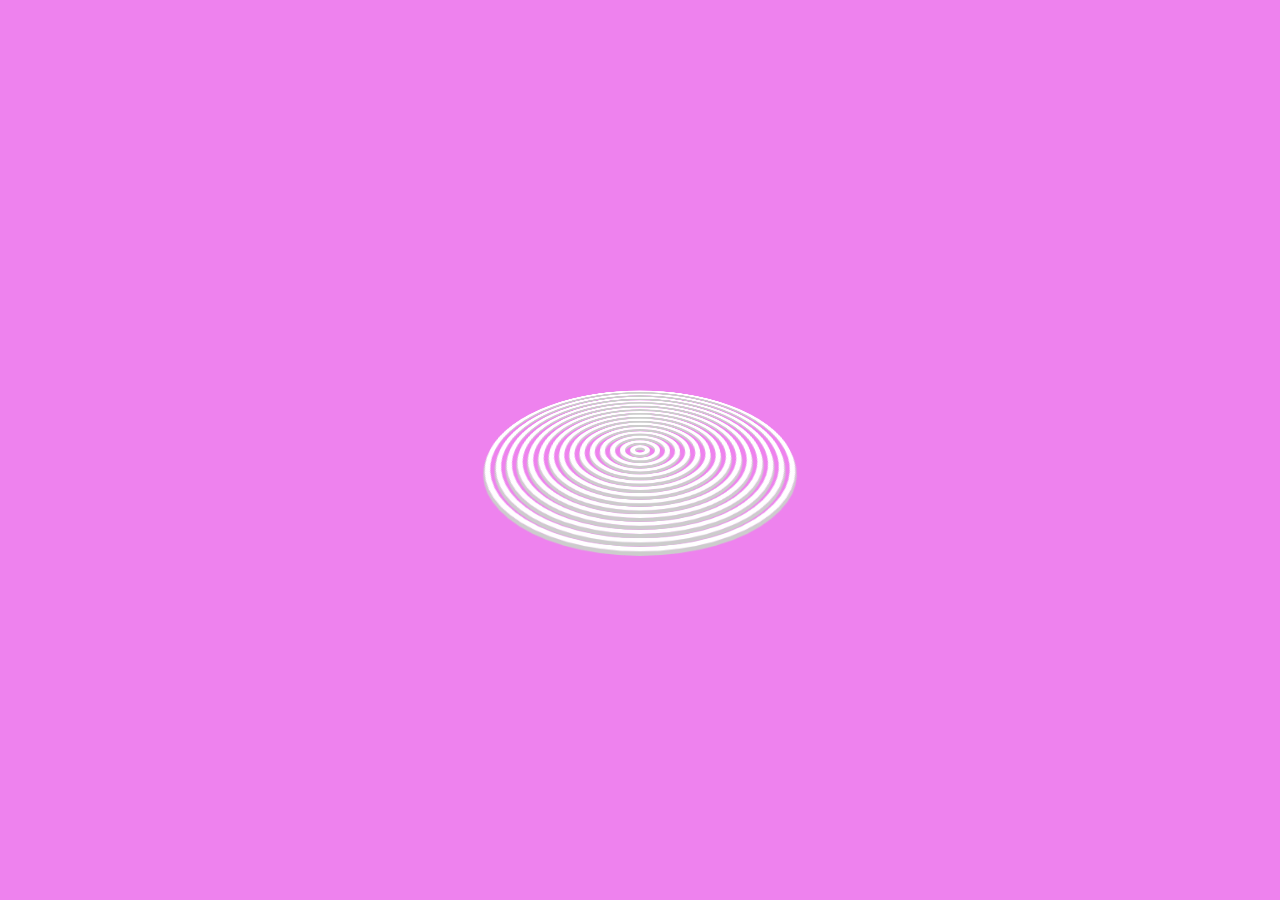
<file: 3D Wavy Circular Loader/index.html>
<!DOCTYPE html>
<html lang="en">
<head>
    <meta charset="UTF-8">
    <meta http-equiv="X-UA-Compatible" content="IE=edge">
    <meta name="viewport" content="width=device-width, initial-scale=1.0">
    <title>3D Wavy Circular Loader</title>
    <link rel="stylesheet" href="style.css">
</head>
<body>
    <div class="loader">
        <span class="ring"></span>
        <span class="ring"></span>
        <span class="ring"></span>
        <span class="ring"></span>
        <span class="ring"></span>
        <span class="ring"></span>
        <span class="ring"></span>
        <span class="ring"></span>
        <span class="ring"></span>
        <span class="ring"></span>
        <span class="ring"></span>
        <span class="ring"></span>
        <span class="ring"></span>
        <span class="ring"></span>
        <span class="ring"></span>
    </div>
</body>
</html>
</file>
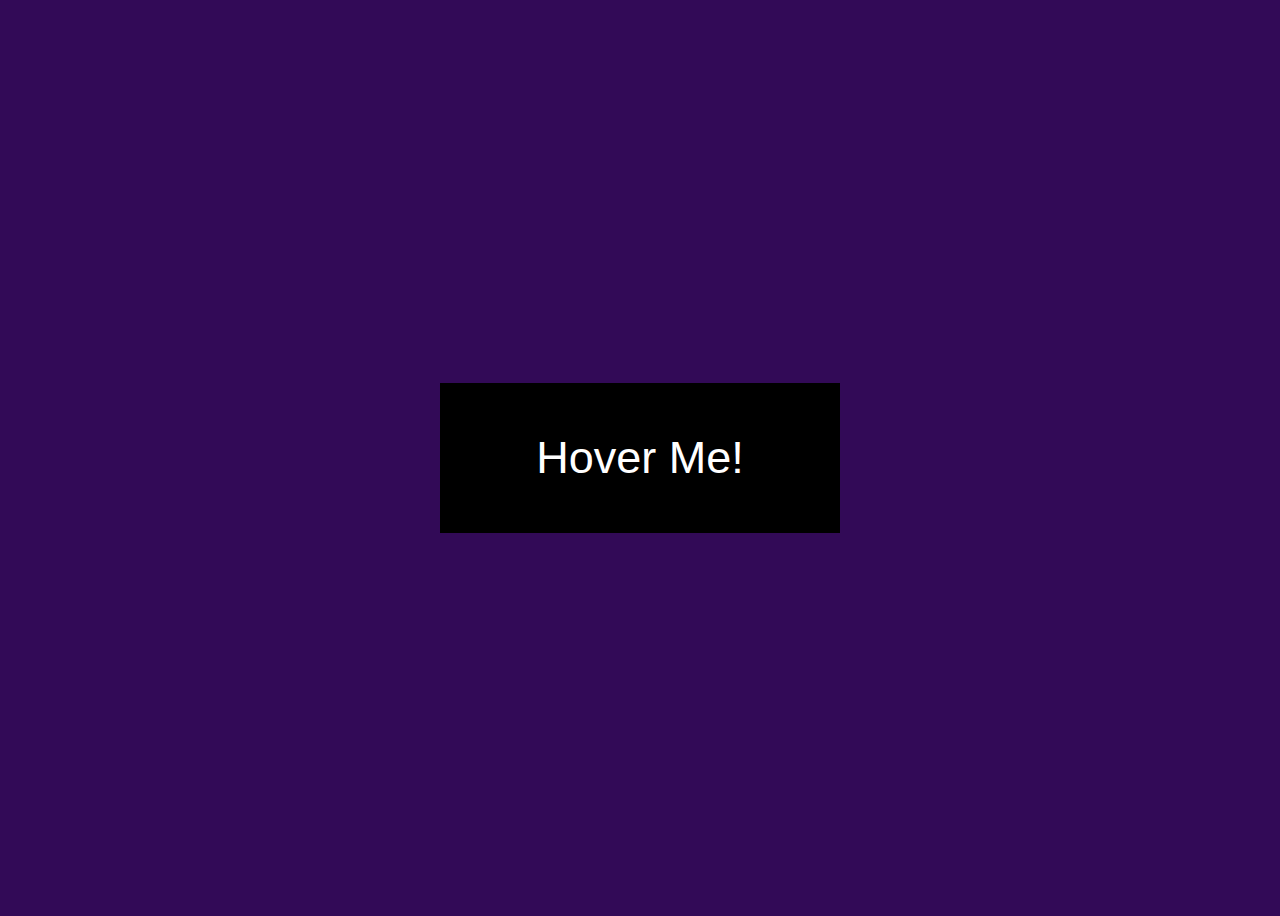
<file: Button Glowing Effect/index.html>
<!DOCTYPE html>
<html lang="en">

<head>
    <meta charset="UTF-8">
    <meta http-equiv="X-UA-Compatible" content="IE=edge">
    <meta name="viewport" content="width=device-width, initial-scale=1.0">
    <title>Button Glowing Effect</title>
    <link rel="stylesheet" href="style.css">
</head>

<body>
    <button class="button">Hover Me!</button>
</body>

</html>
</file>
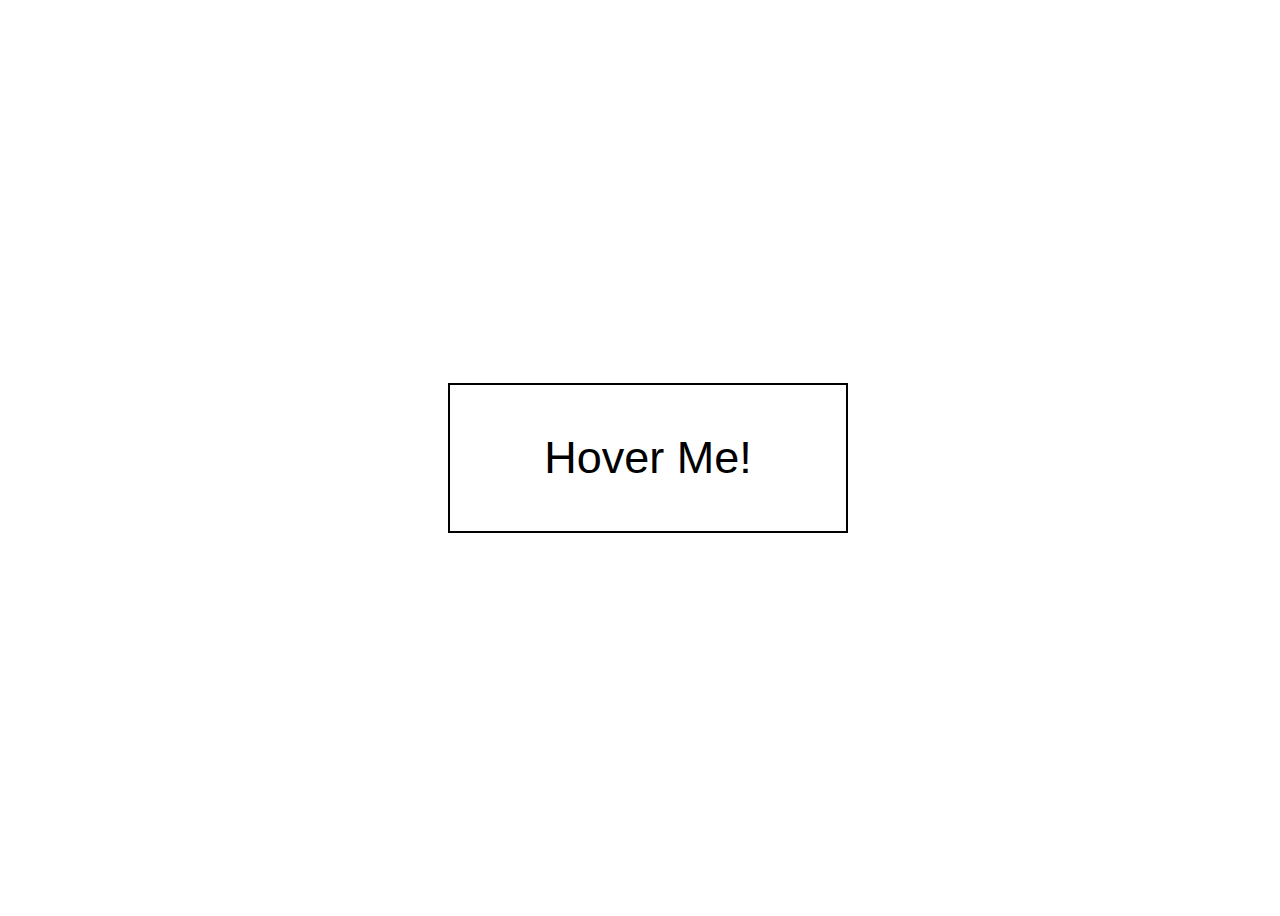
<file: Button Hover Effect/index.html>
<!DOCTYPE html>
<html lang="en">

<head>
    <meta charset="UTF-8">
    <meta http-equiv="X-UA-Compatible" content="IE=edge">
    <meta name="viewport" content="width=device-width, initial-scale=1.0">
    <title>Creative Hover Effect</title>
    <link rel="stylesheet" href="style.css">
</head>

<body>

    <button class="button">Hover Me!</button>
</body>

</html>
</file>
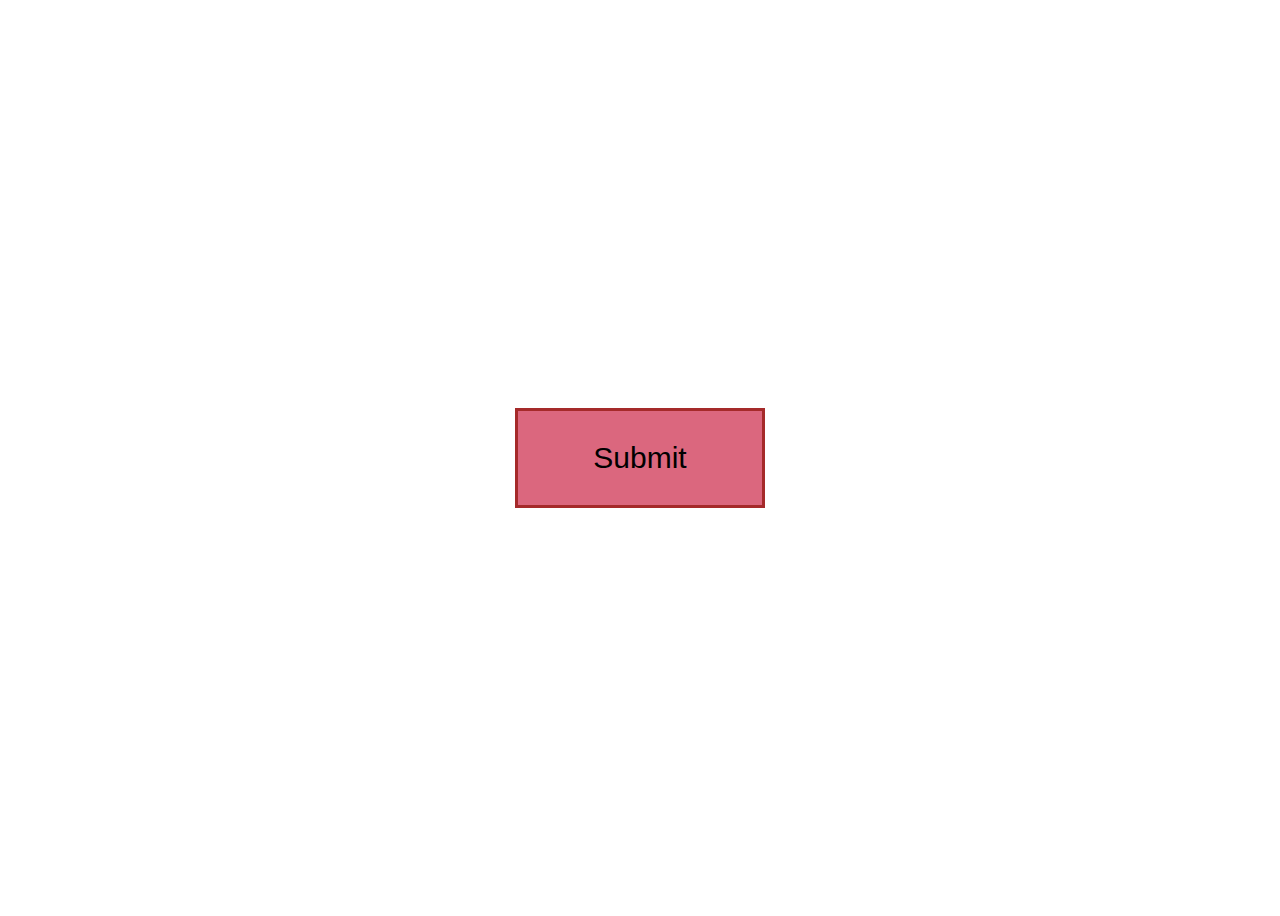
<file: Button Stretching Effect/index.html>
<!DOCTYPE html>
<html lang="en">

<head>
    <meta charset="UTF-8">
    <meta http-equiv="X-UA-Compatible" content="IE=edge">
    <meta name="viewport" content="width=device-width, initial-scale=1.0">
    <title>Button Stretching Effect</title>
    <link rel="stylesheet" href="style.css">
</head>

<body>
    <button class="button">Submit</button>
</body>

</html>
</file>
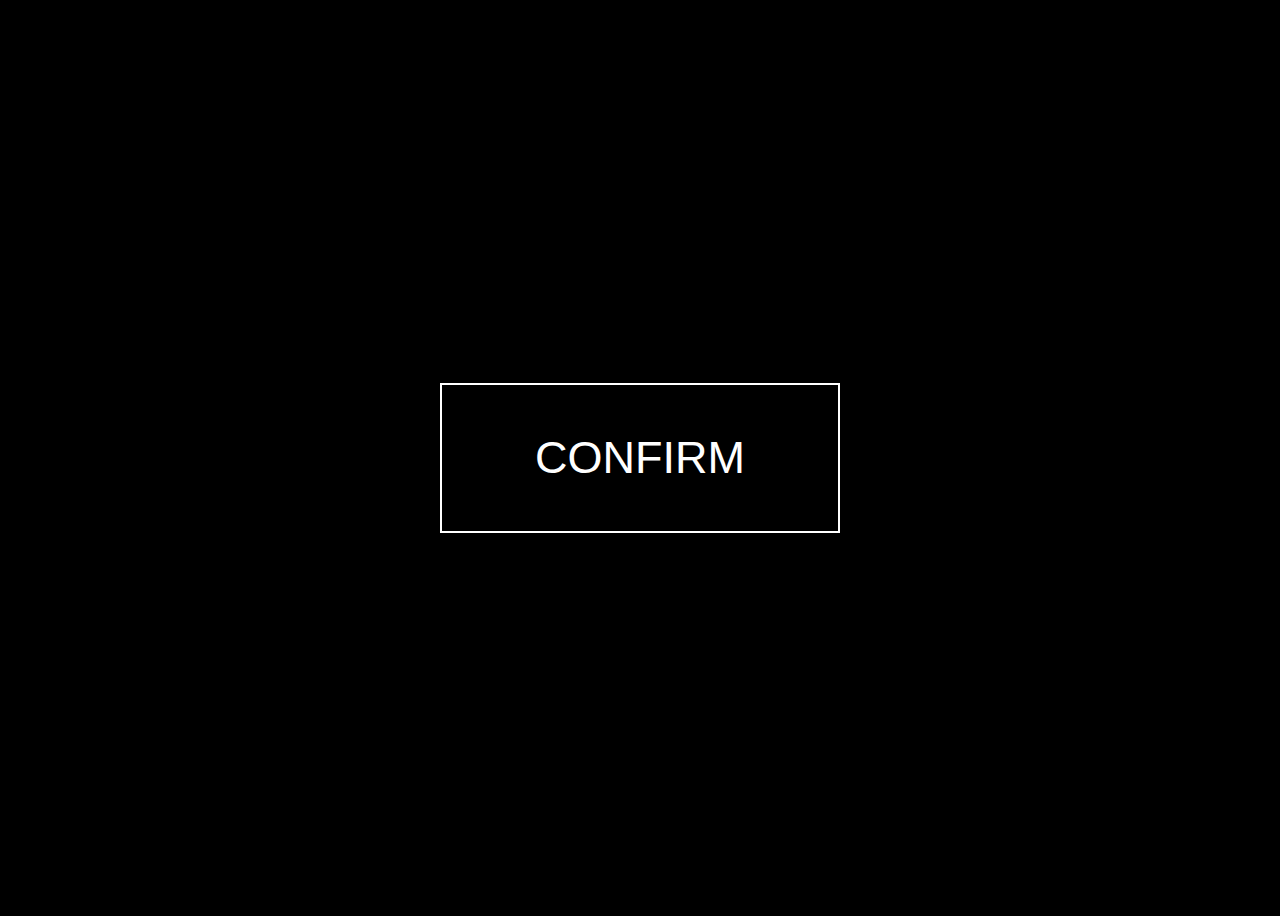
<file: Button Swipe Effect - Top to Bottom/index.html>
<!DOCTYPE html>
<html lang="en">

<head>
    <meta charset="UTF-8">
    <meta http-equiv="X-UA-Compatible" content="IE=edge">
    <meta name="viewport" content="width=device-width, initial-scale=1.0">
    <title>Button Swipe Effect - Top to Bottom</title>
    <link rel="stylesheet" href="style.css">
</head>

<body>
    <button class="button">CONFIRM</button>
</body>

</html>
</file>
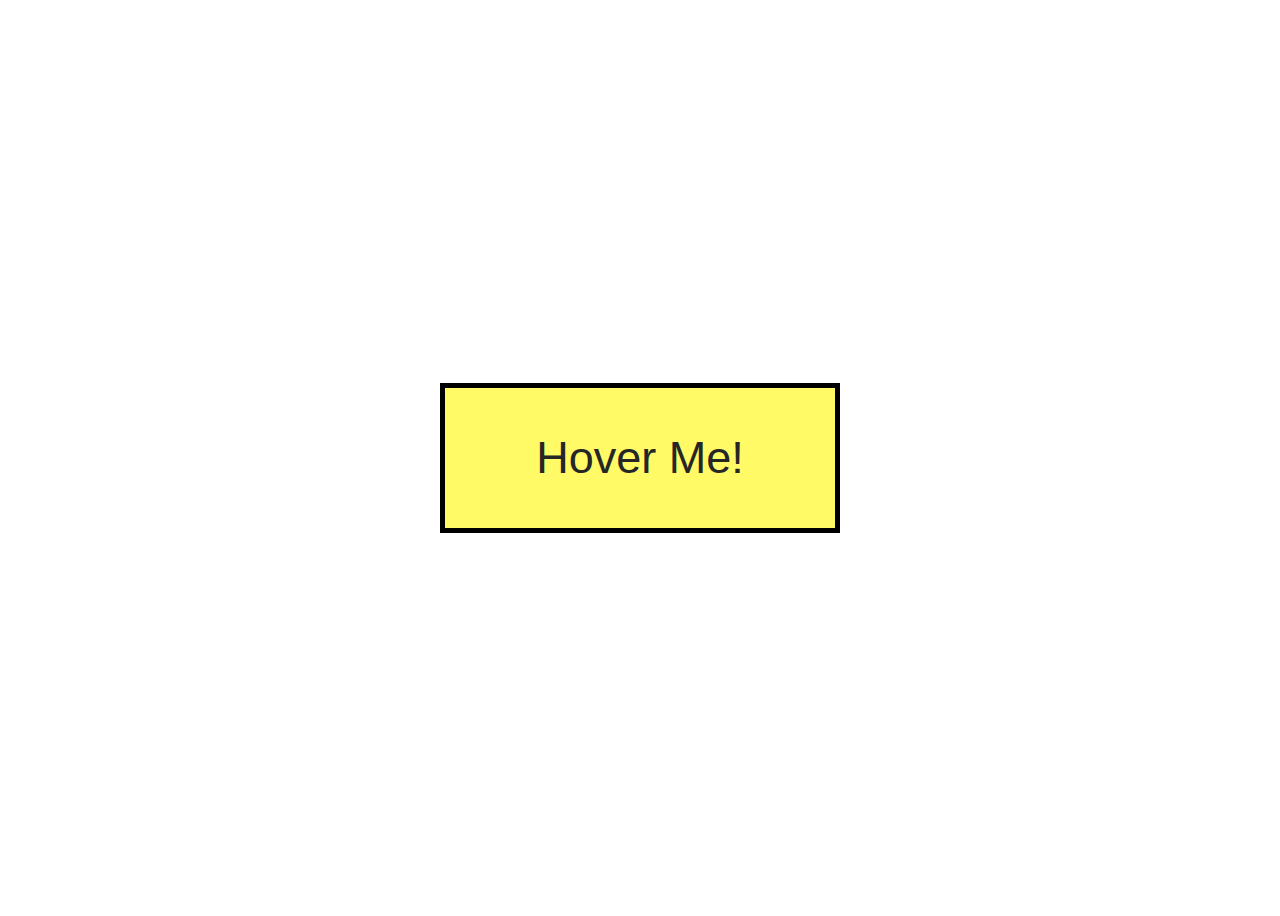
<file: Creative 2 Layer Swapping Button Effect/index.html>
<!DOCTYPE html>
<html lang="en">

<head>
    <meta charset="UTF-8">
    <meta http-equiv="X-UA-Compatible" content="IE=edge">
    <meta name="viewport" content="width=device-width, initial-scale=1.0">
    <title>Creative 2 Layer Swapping Button Effect</title>
    <link rel="stylesheet" href="style.css">
</head>

<body>
    <button class="button">Hover Me!</button>
</body>

</html>
</file>
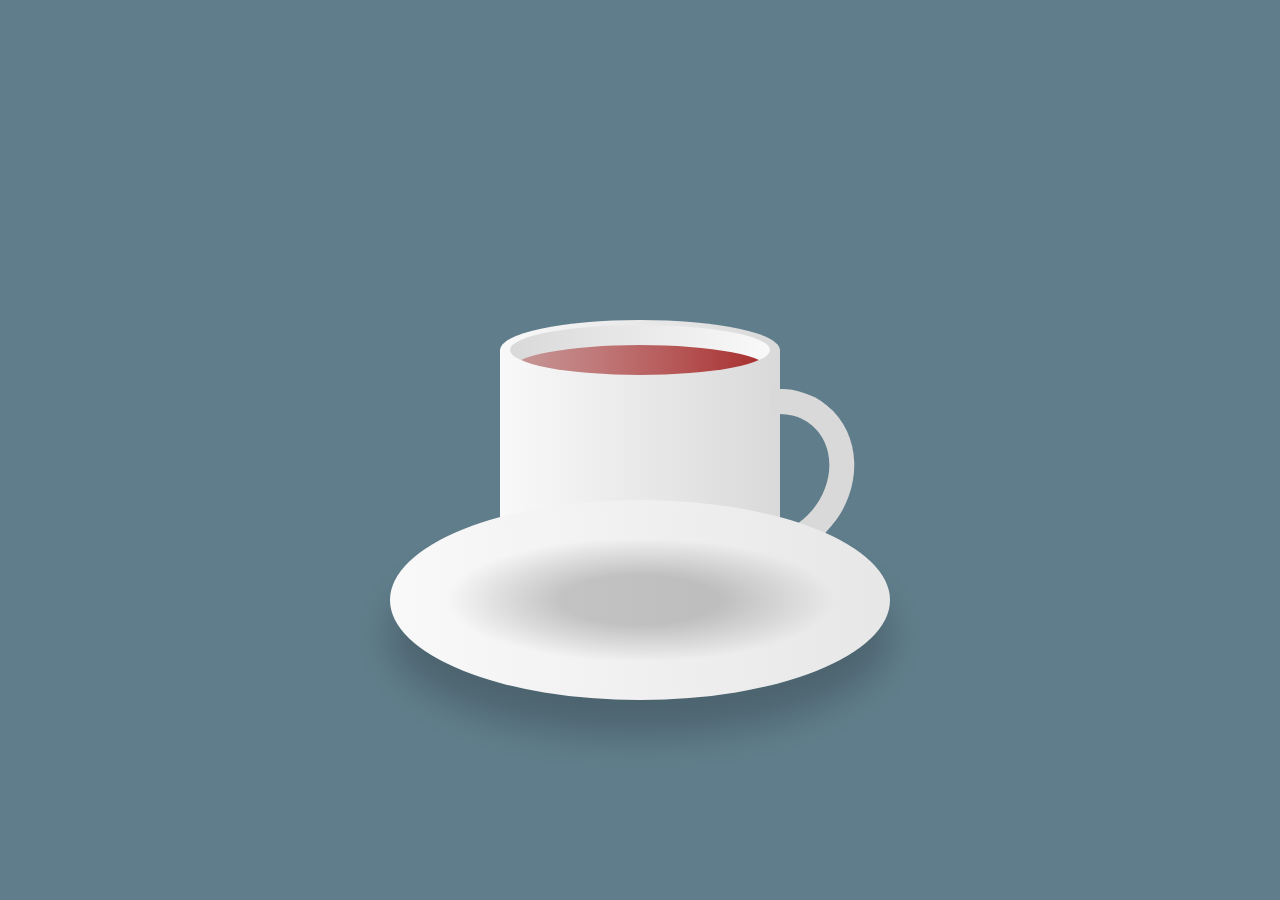
<file: Hot Cup Of Tea/index.html>
<!DOCTYPE html>
<html lang="en">
<head>
    <meta charset="UTF-8">
    <meta http-equiv="X-UA-Compatible" content="IE=edge">
    <meta name="viewport" content="width=device-width, initial-scale=1.0">
    <title>Hot Cup Of Tea</title>
    <link rel="stylesheet" href="style.css">
</head>
<body>
    <div class="container">
        <div class="cup">
            <div class="top">
                <div class="circle">
                    <div class="tea">

                    </div>
                </div>
                <div class="vapour">
                    <span style="--i:1"></span>
                    <span style="--i:3"></span>
                    <span style="--i:16"></span>
                    <span style="--i:5"></span>
                    <span style="--i:20"></span>
                    <span style="--i:6"></span>
                    <span style="--i:7"></span>
                    <span style="--i:10"></span>
                    <span style="--i:8"></span>
                    <span style="--i:17"></span>
                    <span style="--i:11"></span>
                    <span style="--i:21"></span>
                    <span style="--i:12"></span>
                    <span style="--i:14"></span>
                    <span style="--i:15"></span>
                    <span style="--i:21"></span>
                    <span style="--i:34"></span>
                    <span style="--i:23"></span>
                    <span style="--i:5"></span>
                    <span style="--i:17"></span>
                </div>
            </div>
            <div class="handle">

            </div>
        </div>
        <div class="plate">
            
        </div>
    </div>
</body>
</html>
</file>
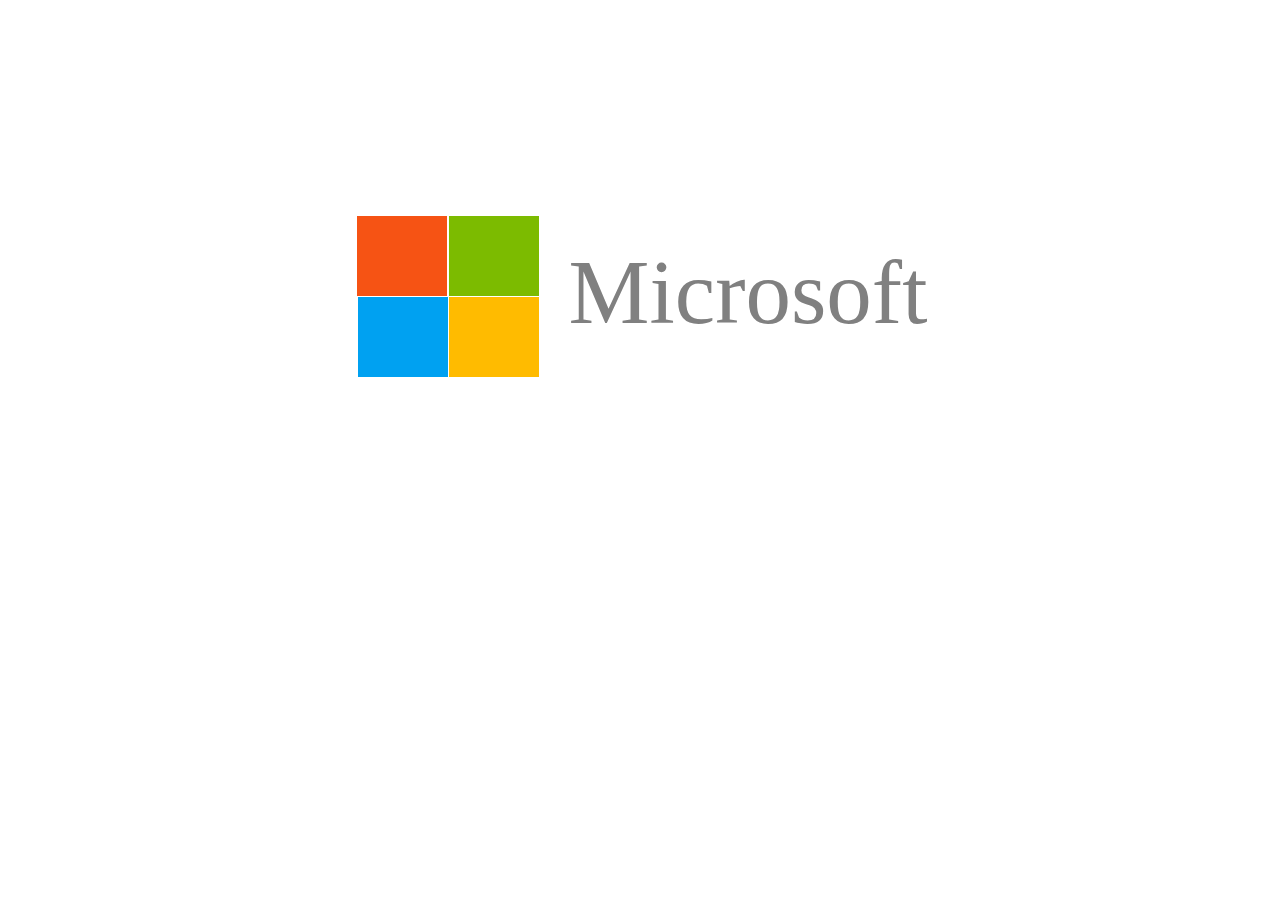
<file: Microsoft Logo/index.html>
<!DOCTYPE html>
<html lang="en">
<head>
    <meta charset="UTF-8">
    <meta http-equiv="X-UA-Compatible" content="IE=edge">
    <meta name="viewport" content="width=device-width, initial-scale=1.0">
    <title>Microsoft Logo</title>
    <link rel="stylesheet" href="style.css">
</head>
<body>
    <div class="container">
        <div class="box">
            <div class="row1">
                <div id="box-1"></div>
                <div id="box-2"></div>
            </div>
            <div class="row2">
                <div id="box-3"></div>
                <div id="box-4"></div>
            </div>
        </div>
        <p>Microsoft</p>
    </div>
</body>
</html>
</file>
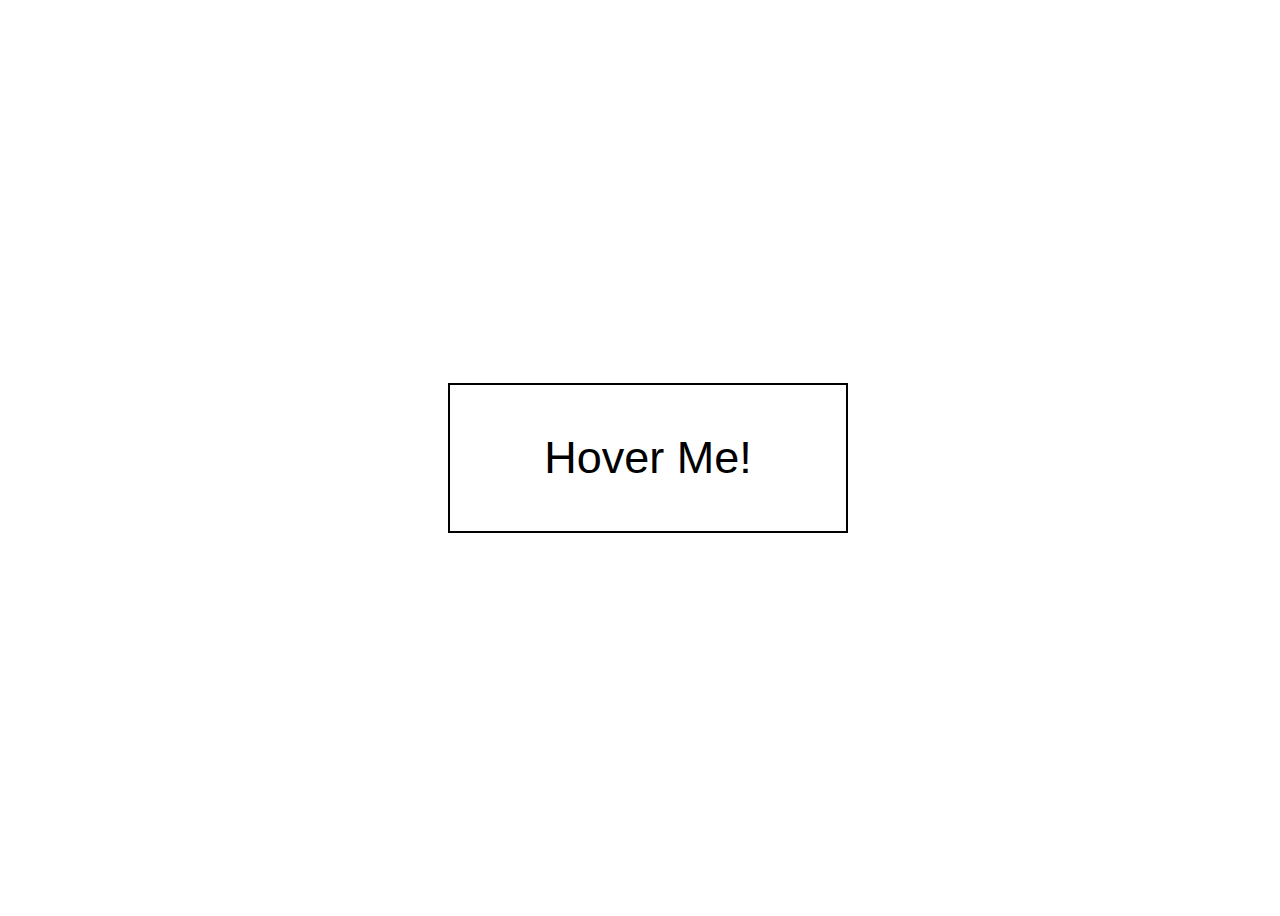
<file: Rotating Button Effect - 1/index.html>
<!DOCTYPE html>
<html lang="en">

<head>
    <meta charset="UTF-8">
    <meta http-equiv="X-UA-Compatible" content="IE=edge">
    <meta name="viewport" content="width=device-width, initial-scale=1.0">
    <title>Rotating Button Effect - 1</title>
    <link rel="stylesheet" href="style.css">
</head>

<body>
    <button class="button">Hover Me!</button>
</body>

</html>
</file>
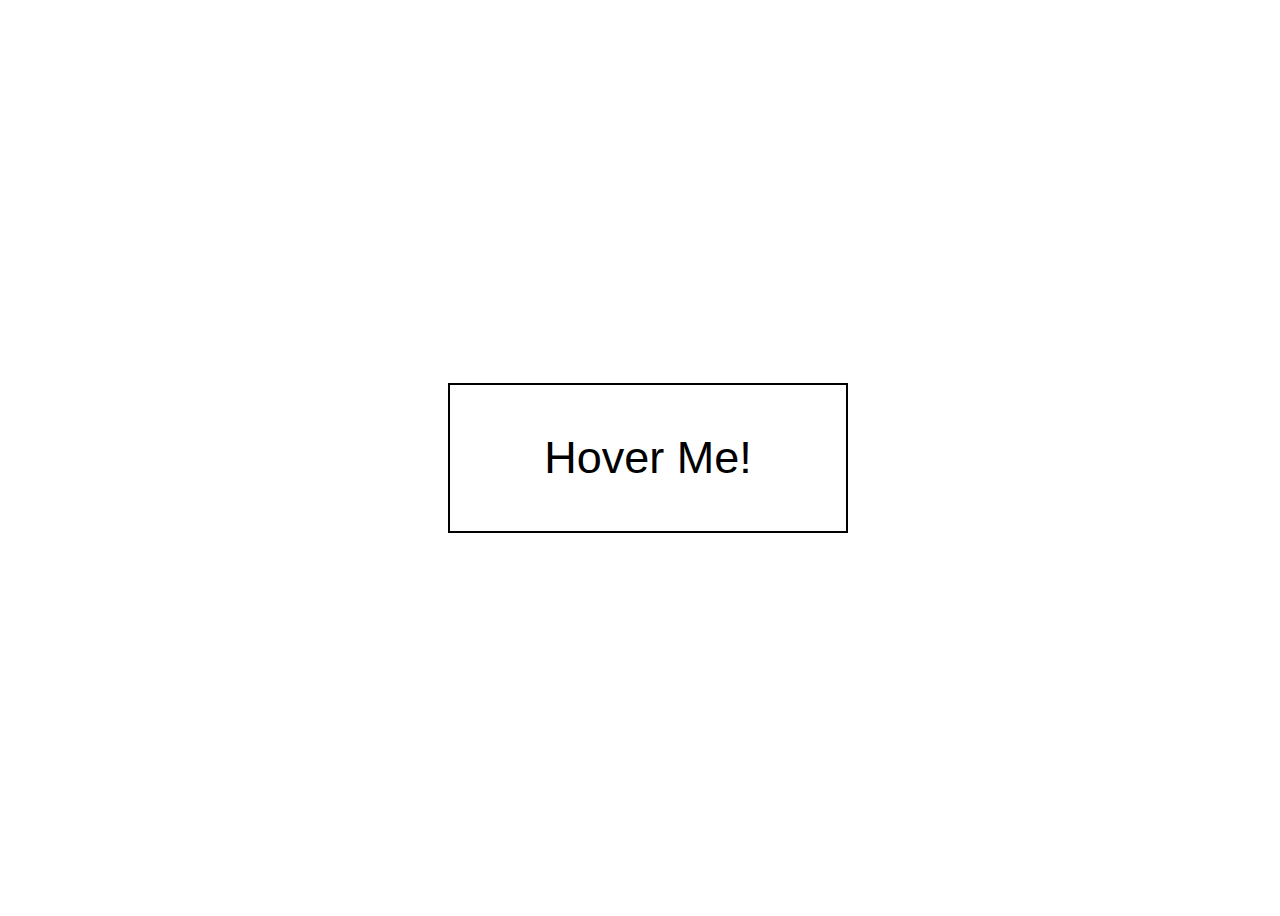
<file: Swipe Button Effect 1/index.html>
<!DOCTYPE html>
<html lang="en">

<head>
    <meta charset="UTF-8">
    <meta http-equiv="X-UA-Compatible" content="IE=edge">
    <meta name="viewport" content="width=device-width, initial-scale=1.0">
    <title>Swipe Button Effect</title>
    <link rel="stylesheet" href="style.css">
</head>

<body>
    <button class="button">Hover Me!</button>
</body>

</html>
</file>
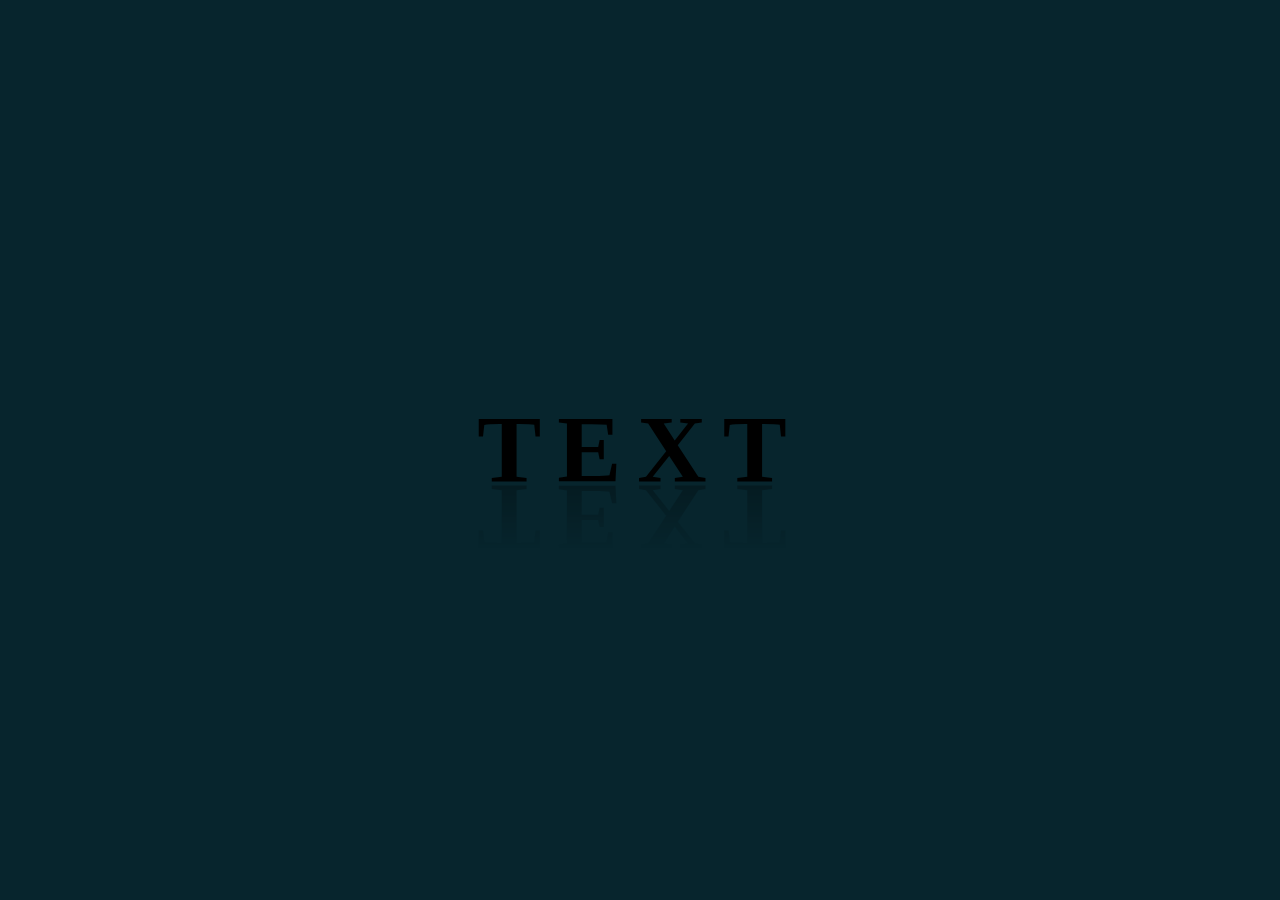
<file: Tubelight Text/index.html>
<!DOCTYPE html>
<html lang="en">
<head>
    <meta charset="UTF-8">
    <meta http-equiv="X-UA-Compatible" content="IE=edge">
    <meta name="viewport" content="width=device-width, initial-scale=1.0">
    <title>Tubelight Text Animation</title>
    <link rel="stylesheet" href="style.css">
</head>
<body>
    <h1 contenteditable="true">Text</h1>
</body>
</html>
</file>
<file: 3D Wavy Circular Loader/style.css>
*{
    margin: 0;
    padding: 0;
    
}

body{
    display: flex;
    align-items: center;
    justify-content: center;
    /* border: 2px solid green; */
    min-height: 100vh;
    background-color: violet;
}

.loader{
    /* position:relative; */
    width: 300px;
    height: 300px;
    /* border: 2px solid red; */
    transform-style: preserve-3d;
    transform: perspective(500px) rotateX(60deg);
}

.loader span{
    position: absolute;
    display: block;
    border: 5px solid #fff;
    border-radius: 50%;
    box-shadow: 0 5px 0 #ccc,inset 0 5px 0 #ccc;
    box-sizing: border-box;
    /* animation-name: animate;
    animation-timing-function: ease-in-out;
    animation-duration: infinite; */
    animation: animate 3s ease-in-out infinite;
    
}


@keyframes animate {
    0%,100%{
        transform: translateZ(-100px);
    }
    50%{
        transform: translateZ(100px);
    }
}

.loader span:nth-child(1){
    top: 0;
    left: 0;
    bottom: 0;
    right: 0;
    animation-delay: 1.4s;
}

.loader span:nth-child(2){
    top: 10px;
    left: 10px;
    bottom: 10px;
    right: 10px;
    animation-delay: 1.3s;
}

.loader span:nth-child(3){
    top: 20px;
    left: 20px;
    bottom: 20px;
    right: 20px;
    animation-delay: 1.2s;
}

.loader span:nth-child(4){
    top: 30px;
    left: 30px;
    bottom: 30px;
    right: 30px;
    animation-delay: 1.1s;
}

.loader span:nth-child(5){
    top: 40px;
    left: 40px;
    bottom: 40px;
    right: 40px;
    animation-delay: 1s;
}

.loader span:nth-child(6){
    top: 50px;
    left: 50px;
    bottom: 50px;
    right: 50px;
    animation-delay: 0.9s;
}

.loader span:nth-child(7){
    top: 60px;
    left: 60px;
    bottom: 60px;
    right: 60px;
    animation-delay: 0.8s;
}

.loader span:nth-child(8){
    top: 70px;
    left: 70px;
    bottom: 70px;
    right: 70px;
    animation-delay: 0.7s;
}

.loader span:nth-child(9){
    top: 80px;
    left: 80px;
    bottom: 80px;
    right: 80px;
    animation-delay: 0.6s;
}

.loader span:nth-child(10){
    top: 90px;
    left: 90px;
    bottom: 90px;
    right: 90px;
    animation-delay: 0.5s;
}

.loader span:nth-child(11){
    top: 100px;
    left: 100px;
    bottom: 100px;
    right: 100px;
    animation-delay: 0.4s;
}

.loader span:nth-child(12){
    top: 110px;
    left: 110px;
    bottom: 110px;
    right: 110px;
    animation-delay: 0.3s;
}

.loader span:nth-child(13){
    top: 120px;
    left: 120px;
    bottom: 120px;
    right: 120px;
    animation-delay: 0.2s;
}

.loader span:nth-child(14){
    top: 130px;
    left: 130px;
    bottom: 130px;
    right: 130px;
    animation-delay: 0.1s;
}

.loader span:nth-child(15){
    top: 140px;
    left: 140px;
    bottom: 140px;
    right: 140px;
    animation-delay: 0s;
}
</file>
<file: Button Glowing Effect/style.css>
body{
    height: 100vh;
    display: flex;
    align-items: center;
    justify-content: center;
    background-color: #320a57;
}

body::-webkit-scrollbar{
    width: 0;
}

.button{
    height: 150px;
    width: 400px;
    font-size: 45px;
    font-family: sans-serif;
    background: black;
    color: white;
    border: none;
    position: relative;
    overflow: hidden;
    transition: all 0.5s;
}

.button:hover{
    background: #5e1010;
}

.button::before{
    content: '';
    width: 100%;
    height: 30px;
    background: white;
    top: 0;
    left: 0;
    position: absolute;
    transform: translateX(-100%) rotate(45deg);
    transition: transform 0.5s;
}

.button:hover::before{
    transform: translateX(100%) rotate(45deg);
}
</file>
<file: Button Hover Effect/style.css>
body{
    height: 100vh;
    width: 100vw;
    display: flex;
    align-items: center;
    justify-content: center;
}

.button{
    width: 400px;
    height: 150px;
    font-size: 45px;
    font-family: sans-serif;
    background: transparent;
    border: 2px solid black;
    position: relative;
    transition: color 1s;
}

.button:hover{
    color: white;
}



.button::before{
    content: '';
    width: 100%;
    height: 100%;
    background: rgb(59, 0, 59);
    top: 0;
    left: 0;
    position: absolute;
    z-index: -1;
    transform: rotateX(-90deg);    
    transition: transform 1s;
}



.button:hover::before{
    transform: rotateX(0);
}


.button::after{
    content: '';
    width: 100%;
    height: 100%;
    background: rgb(59, 0, 59);
    top: 0;
    left: 0;
    position: absolute;
    z-index: -1;
    transform: rotateY(-90deg);   
    transition: transform 1s; 
}

.button:hover::after{
    transform: rotateY(0);
}
</file>
<file: Button Stretching Effect/style.css>
body{
    height: 100vh;
    display: flex;
    align-items: center;
    justify-content: center;
}

.button{
    height:100px;
    width: 250px;
    font-size: 30px;
    font-family: sans-serif;
    background: rgb(219, 103, 126);
    border: 3px solid brown;
    transition: all 300ms;
}

.button:hover{
    height: 120px;
    width: 300px;
    border: 7.5px solid brown;
    font-size: 45px;
    letter-spacing: 5px;
}
</file>
<file: Button Swipe Effect - Top to Bottom/style.css>
body{
    height: 100vh;
    display: flex;
    justify-content: center;
    align-items: center;
    background: black;
}

body::-webkit-scrollbar{
    width: 0;
}

.button{
    width: 400px;
    height: 150px;
    font-size: 45px;
    font-family: sans-serif;
    /* background: brown; */
    background: transparent;
    border: 2px solid white;
    color: white;
    position: relative;
    overflow: hidden;
}

.button::before{
    content: "YAY!";
    top: 0;
    left: 0;
    width: 100%;
    height: 100%;
    position: absolute;
    background-color: darkolivegreen;
    transform: translateY(-100%);
    z-index: 1;
    transition: transform 0.5s;
    display: flex;
    align-items: center;
    justify-content: center;
}

.button:hover::before{
    transform: translateY(0);
}
</file>
<file: Creative 2 Layer Swapping Button Effect/style.css>
body{
    display: flex;
    height: 100vh;
    justify-content: center;
    align-items: center;
    /* background: #471774; */
}

body::-webkit-scrollbar{
    width: 0;
}

.button{
    height: 150px;
    width: 400px;
    font-size: 45px;
    font-family: sans-serif;
    background: black;
    color: transparent;
    border: none;
    position: relative;
    border: 5px solid black;
    overflow: hidden;
}

.button::after{
    content: 'Hover Me!';
    height: 100%;
    width: 100%;
    top: 0;
    left: 0;
    position: absolute;
    background-color: #fffa65;
    color: #262626;
    z-index: 1;
    /* transform: translateY(-100%); */
    display: flex;
    align-items: center;
    justify-content: center;
    transition: all 0.3s;
}


.button::before{
    content: 'Hover Me!';
    height: 100%;
    width: 100%;
    top: 0;
    left: 0;
    position: absolute;
    background-color: #fffa65;
    color: #262626;
    z-index: 1;
    transform: translateX(-100%) translateY(100%);
    display: flex;
    align-items: center;
    justify-content: center;
    transition: all 0.3s;
}

.button:hover::before{
    transform: translateX(0) translateY(0);
}

.button:hover::after{
    transform: translateX(100%) translateY(-100%);
}
</file>
<file: Hot Cup Of Tea/style.css>
body{
    display: flex;
    justify-content: center;
    align-items: center;
    min-height: 100vh;
    background: #607d8b;
}

*{
    margin: 0;
    padding: 0;
    box-sizing: border-box;
}
.container{
    position: relative;
    top: 50px;
}

.cup{
    position: relative;
    width: 280px;
    height: 300px;
    /* CSS gradients let you display smooth transitions between two or more specified colors.

CSS defines two types of gradients:

Linear Gradients (goes down/up/left/right/diagonally)
Radial Gradients (defined by their center) */
    background: linear-gradient(to right,#f9f9f9 ,#d9d9d9 );
    /* w3schools.com/css/css3_gradients.asp */
    border-bottom-left-radius: 45%;
    border-bottom-right-radius: 45%;
}

.top{
    position: absolute;
    top: -30px;
    left: 0;
    width: 100%;
    height: 60px;
    background: linear-gradient(to right,#f9f9f9 ,#d9d9d9 );
    border-radius: 50%;
}

.circle{
    position: absolute;
    top: 5px;
    left: 10px;
    width: calc(100% - 20px);
    height: 50px;
    background: linear-gradient(to left,#f9f9f9,#d9d9d9 );
    /* background-color: red; */
    border-radius: 50%;
    box-sizing: border-box;
    overflow: hidden;
}

.tea{
    position: absolute;
    left: 0;
    top: 20px;
    width: 100%;
    height: 100%;
    background: linear-gradient(to right,rgba(165, 42, 42, 0.37) ,brown);
    border-radius: 50%;
    /* overflow: hidden; */
}

.handle{
    position: absolute;
    right: -70px;
    top: 35px;
    border: 25px solid #d9d9d9;
    height: 180px;
    width: 160px;
    border-left: 25px solid transparent;
    border-bottom: 25px solid transparent;
    border-radius: 50%;
    transform: rotate(40deg);
}

.plate{
    position: absolute;
    /* border: 25px solid black; */
    /* width: 100%; */
    border-radius: 50%;
    bottom: -50px;
    width: 500px;
    height: 200px;
    left: 50%;
    transform: translateX(-50%);
    box-shadow: 0 35px 35px rgba(0,0,0,0.2);
    background: linear-gradient(to right,#f9f9f9 ,#e7e7e7 );
}

.plate::before{
    content: '';
    position: absolute;
    top: 10px;
    left: 10px;
    right: 10px;
    bottom: 10px;
    border-radius: 50%;
    background: linear-gradient(to right,#f9f9f9 ,#e7e7e7 );
}
.plate::after{
    content: '';
    position: absolute;
    top: 30px;
    left: 30px;
    right: 30px;
    bottom: 30px;
    border-radius: 50%;
    background: radial-gradient(rgba(0,0,0,0.2) 25%,transparent,transparent);
}

.vapour{
    position: relative;
    display: flex;
    z-index: 1;
    padding: 0 20px;

    /* border: 1px solid; */
}

.vapour span{
    position:relative;
    bottom: 50px;
    display: block;
    margin: 0 2px 50px;
    min-width: 8px;
    height: 120px;
    background: #ffffff;
    border-radius: 50%;
    animation: animate 5s linear infinite;
    filter: blur(8px);
    opacity: 0;
    animation-delay: calc(var(--i)*-0.5s);
}

@keyframes animate{
    0%{
        transform: translateY(0) scaleX(1);
        opacity: 0;
    }
    15%{
        opacity: 1;
    }
    50%{
        transform: translateY(-150px) scaleX(5);
    }
    95%{
        opacity: 0;
    }
    100%{
        transform: translateY(-300px) scaleX(10);
    }
}
</file>
<file: Microsoft Logo/style.css>
.container{
    display: flex;
    /* border: 2px solid black; */
    height: 200px;
    width: 600px;
    margin: auto;
    margin-top: 200px;
}

/* #box-1{
    height: ;
} */

.box{
    height: 180px;
    width: 200px;
    /* display: inline-block; */
    /* border: 2px solid red; */
    margin: 8px;
    padding: 8px;
    box-sizing: border-box;
}

.container p{
    /* display: inline-block; */
    /* border: 2px solid red; */
    height: 180px;
    width:368px;
    margin: 8px;
    box-sizing: border-box;
    font-size: 91px;
    text-align: center;
    padding-top: 32px;
    color: gray;
}

.row1{
    display: flex;
    justify-content: space-around;
}
.row2{
    margin: 1px;
    display: flex;
    justify-content: space-around;
}

#box-1{
    height: 80px;
    width: 90px;
    background-color: rgb(246, 83, 20);
}

#box-2{
    height: 80px;
    width: 90px;
    background-color: rgb(124, 187, 0);
}

#box-3{
    height: 80px;
    width: 90px;
    background-color: rgb(0, 161, 241);
}

#box-4{
    height: 80px;
    width: 90px;
    background-color: rgb(255, 187, 0);
}
</file>
<file: Rotating Button Effect - 1/style.css>
body{
    height: 100vh;
    width: 100vw;
    display: flex;
    align-items: center;
    justify-content: center;
    perspective: 300px;
}

body::-webkit-scrollbar{
    width: 0;
}

.button{
    width: 400px;
    height: 150px;
    background: transparent;
    border: 2px solid black;
    font-size: 45px;
    font-family: sans-serif;
    position: relative;
    overflow: hidden;
}

.button::before{
    content: '';
    width: 100%;
    height: 100%;
    background: yellow;
    top: 0;
    left: 0;
    position: absolute;
    z-index: -1;
    transform: rotateZ(-90deg);
    transform-origin: bottom left;
    transition: transform 500ms;
    
}

.button:hover::before{
    transform: rotateZ(0deg);
}
</file>
<file: Swipe Button Effect 1/style.css>
body{
    height: 100vh;
    width: 100vw;
    display: flex;
    align-items: center;
    justify-content: center;
}

.button{
    width: 400px;
    height: 150px;
    background: transparent;
    border: 2px solid black;
    font-size: 45px;
    font-family: sans-serif;
    position: relative;
    overflow: hidden;
    transition: color 1s;
    
}

.button::before{
    content: '';
    height: 100%;
    width: 100%;
    top: 0;
    left: 0;
    background: rgb(105, 7, 105);
    position: absolute;
    z-index: -1;   
    transform: translateX(-100%);
    transition: transform 1s;
}

.button:hover::before{
    transform: translateX(0);
}

.button:hover{
    color: white;
}
</file>
<file: Tubelight Text/style.css>
*{
    padding: 0;
    margin: 0;

}


body{
    display: flex;
    justify-content: center;
    align-items: center;
    min-height: 100vh;
    background-color: #07252d;
}

h1{
    outline: none;
    width: 100%;
    text-align: center;
    font-size: 6rem;
    text-transform: uppercase;
    letter-spacing: 16px;
    -webkit-box-reflect: below 1px linear-gradient(transparent,#0004);
    line-height: 4.1rem;
    animation: animate 5s linear infinite;

}

@keyframes animate{
    0%,10%,18%,30%,40%,50%,65%,80%,88.1%,94%,98%{
        color: #0e3742;
        text-shadow: none;
    }
    10.2%,18.1%,30.1%,65.1%,80.1%,88%,93%,97%,100%{
        color: #fff;
        text-shadow: 0 0 10px #0e3742,
            0 0 20px #0e3742,
            0 0 30px #0e3742,
            0 0 40px #0e3742,
            0 0 50px #0e3742,
            /* 0 0 60px #0e3742, */
            0 0 70px #0e3742;
            /* 0 0 80px #0e3742; */
    }
}
</file>
